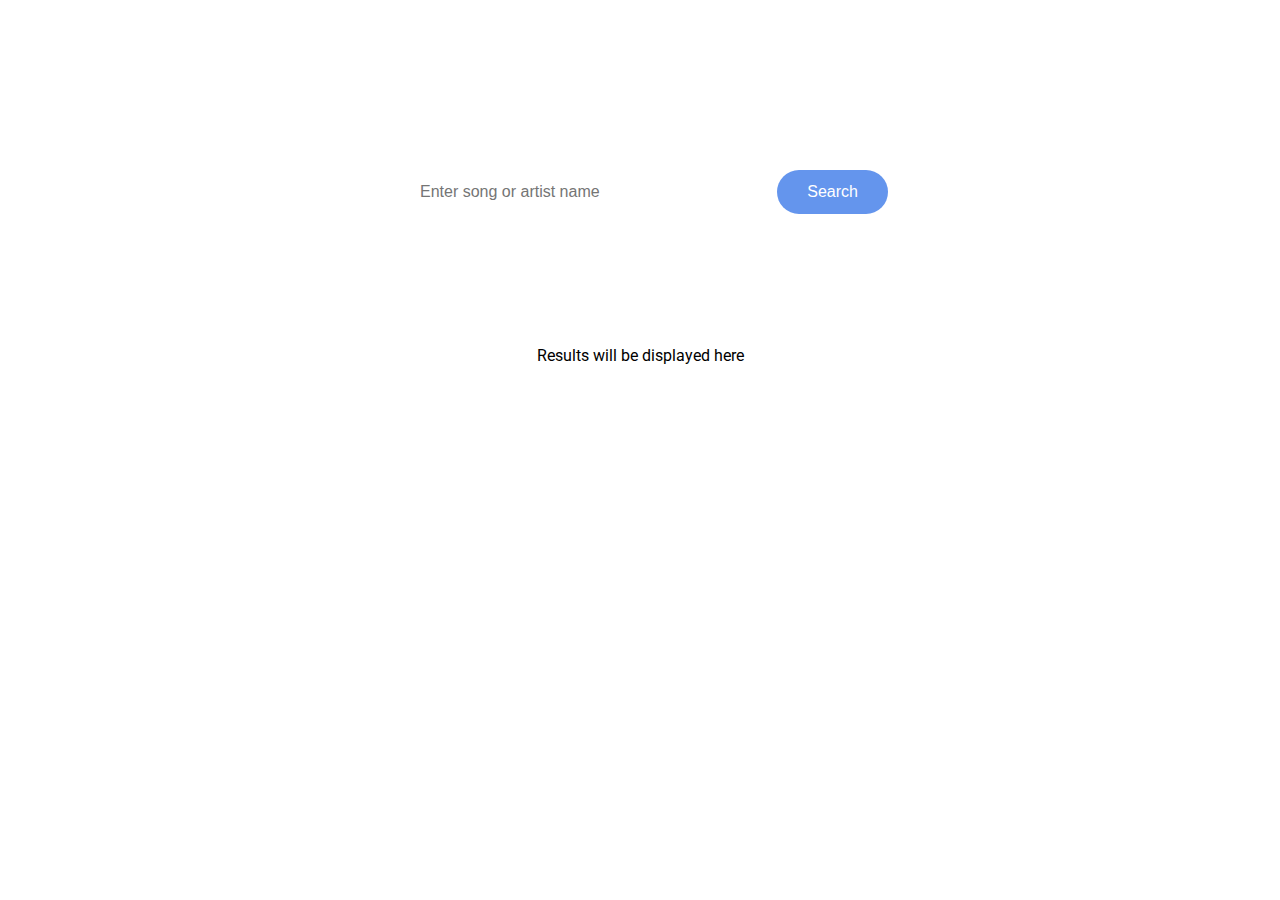
<file: lyrics-search/index.html>
<!DOCTYPE html>
<html lang="en">
  <head>
    <meta charset="UTF-8" />
    <meta name="viewport" content="width=device-width, initial-scale=1.0" />
    <link rel="stylesheet" href="style.css" />
    <title>Lyrics Search App</title>
  </head>
  <body>
    <header>
      <h1>Lyrics Search</h1>

      <form id="form">
        <input
          type="text"
          id="search"
          placeholder="Enter song or artist name"
        />
        <button>Search</button>
      </form>
    </header>

    <div class="container" id="result">
      <p>Results will be displayed here</p>
    </div>

    <div id="more" class="container centered"></div>
    <script src="app.js"></script>
  </body>
</html>
</file>
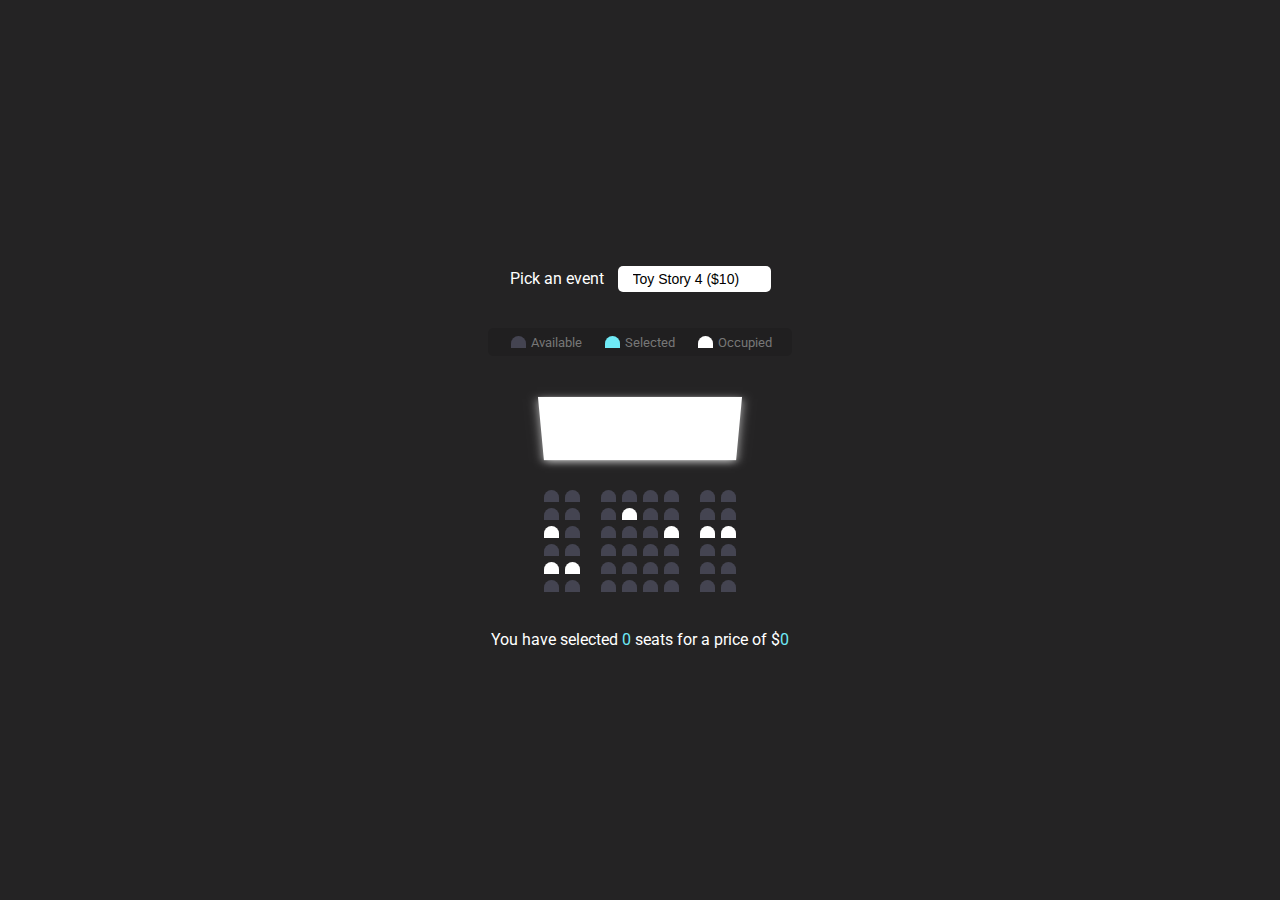
<file: ticket-booking-app/index.html>
<!DOCTYPE html>
<html lang="en">
  <head>
    <meta charset="UTF-8" />
    <meta name="viewport" content="width=device-width, initial-scale=1.0" />
    <link rel="stylesheet" href="style.css" />
    <title>Ticket Booking System</title>
  </head>

  <body>
    <div class="event-container">
      <label>Pick an event</label>
      <select id="event">
        <option value="10">Toy Story 4 ($10)</option>
        <option value="12">The Lion King ($12)</option>
        <option value="8">Aladdin ($8)</option>
        <option value="14">Joker ($14)</option>
      </select>
    </div>

    <ul class="showcase">
      <li>
        <div class="seat"></div>
        <small>Available</small>
      </li>
      <li>
        <div class="seat selected"></div>
        <small>Selected</small>
      </li>
      <li>
        <div class="seat occupied"></div>
        <small>Occupied</small>
      </li>
    </ul>

    <div class="container">
      <div class="screen"></div>

      <div class="row">
        <div class="seat"></div>
        <div class="seat"></div>
        <div class="seat"></div>
        <div class="seat"></div>
        <div class="seat"></div>
        <div class="seat"></div>
        <div class="seat"></div>
        <div class="seat"></div>
      </div>

      <div class="row">
        <div class="seat"></div>
        <div class="seat"></div>
        <div class="seat"></div>
        <div class="seat occupied"></div>
        <div class="seat"></div>
        <div class="seat"></div>
        <div class="seat"></div>
        <div class="seat"></div>
      </div>

      <div class="row">
        <div class="seat occupied"></div>
        <div class="seat"></div>
        <div class="seat"></div>
        <div class="seat"></div>
        <div class="seat"></div>
        <div class="seat occupied"></div>
        <div class="seat occupied"></div>
        <div class="seat occupied"></div>
      </div>

      <div class="row">
        <div class="seat"></div>
        <div class="seat"></div>
        <div class="seat"></div>
        <div class="seat"></div>
        <div class="seat"></div>
        <div class="seat"></div>
        <div class="seat"></div>
        <div class="seat"></div>
      </div>

      <div class="row">
        <div class="seat occupied"></div>
        <div class="seat occupied"></div>
        <div class="seat"></div>
        <div class="seat"></div>
        <div class="seat"></div>
        <div class="seat"></div>
        <div class="seat"></div>
        <div class="seat"></div>
      </div>

      <div class="row">
        <div class="seat"></div>
        <div class="seat"></div>
        <div class="seat"></div>
        <div class="seat"></div>
        <div class="seat"></div>
        <div class="seat"></div>
        <div class="seat"></div>
        <div class="seat"></div>
      </div>
    </div>

    <p class="text">
      You have selected <span id="count">0</span> seats for a price of $<span
        id="total"
        >0</span
      >
    </p>
    <script src="app.js"></script>
  </body>
</html>
</file>
<file: lyrics-search/style.css>
@import url("https://fonts.googleapis.com/css2?family=Roboto&display=swap");

* {
  box-sizing: border-box;
}

body {
  background-color: white;
  font-family: "Roboto", sans-serif;
  margin: 0;
}

button {
  cursor: pointer;
}

button:active {
  transform: scale(0.95);
}

input:focus,
button:focus {
  outline: none;
}

header {
  background-image: url("https://images.unsplash.com/photo-1566320239261-c8bd23406db2?ixlib=rb-1.2.1&ixid=eyJhcHBfaWQiOjEyMDd9&auto=format&fit=crop&w=1050&q=80");
  background-repeat: no-repeat;
  background-size: cover;
  background-position: center center;
  color: white;
  display: flex;
  flex-direction: column;
  align-items: center;
  justify-content: center;
  padding: 100px 0;
  position: relative;
}

header * {
  z-index: 1;
}

header h1 {
  margin: 0 0 30px;
}

form {
  position: relative;
  width: 500px;
  max-width: 100%;
}

form input {
  border: 0;
  border-radius: 50px;
  font-size: 16px;
  padding: 15px 30px;
  width: 100%;
}

form button {
  background-color: cornflowerblue;
  border: 0;
  border-radius: 50px;
  color: white;
  padding: 13px 30px;
  position: absolute;
  top: 2px;
  right: 2px;
  font-size: 16px;
}

.btn {
  background-color: purple;
  border: 0;
  border-radius: 10px;
  color: white;
  padding: 4px 10px;
}

ul.songs {
  list-style-type: none;
  padding: 0;
}

ul.songs li {
  display: flex;
  align-items: center;
  justify-content: space-between;
  margin: 10px 0;
}

.container {
  margin: 30px auto;
  max-width: 100%;
  width: 500px;
}

.container h2 {
  font-weight: 300;
}

.container p {
  text-align: center;
}

.centered {
  display: flex;
  justify-content: center;
}

.centered button {
  transform: scale(1.3);
  margin: 15px;
}
</file>
<file: ticket-booking-app/style.css>
@import url("https://fonts.googleapis.com/css2?family=Roboto&display=swap");

* {
  box-sizing: border-box;
}

body {
  background-color: #242324;
  color: #fff;
  display: flex;
  flex-direction: column;
  align-items: center;
  justify-content: center;
  height: 100vh;
  font-family: "Roboto", sans-serif;
  margin: 0;
}

.event-container {
  margin: 20px 0;
}

.event-container select {
  background-color: #fff;
  border: 0;
  border-radius: 5px;
  font-size: 14px;
  margin-left: 10px;
  padding: 5px 15px;
  appearance: none;
}

.container {
  perspective: 1000px;
  margin-bottom: 30px;
}

.seat {
  background-color: #444451;
  height: 12px;
  width: 15px;
  margin: 3px;
  border-top-left-radius: 10px;
  border-top-right-radius: 10px;
}

.seat.selected {
  background-color: #6feaf6;
}

.seat.occupied {
  background-color: #fff;
}

.seat:nth-of-type(2) {
  margin-right: 18px;
}

.seat:nth-last-of-type(2) {
  margin-left: 18px;
}

.seat:not(.occupied):hover {
  cursor: pointer;
  transform: scale(1.2);
}

.showcase .seat:not(.occupied):hover {
  cursor: default;
  transform: scale(1);
}

.showcase {
  background: rgba(0, 0, 0, 0.1);
  padding: 5px 10px;
  border-radius: 5px;
  color: #777;
  list-style-type: none;
  display: flex;
  justify-content: space-between;
}

.showcase li {
  display: flex;
  align-items: center;
  justify-content: center;
  margin: 0 10px;
}

.showcase li small {
  margin-left: 2px;
}

.row {
  display: flex;
}

.screen {
  background-color: #fff;
  height: 85px;
  width: 100%;
  margin-top: 15px;
  margin-bottom: 15px;
  transform: rotateX(-45deg);
  box-shadow: 0 3px 10px rgba(255, 255, 255, 0.7);
}

p.text {
  margin: 5px 0;
}

p.text span {
  color: #6feaf6;
}
</file>
